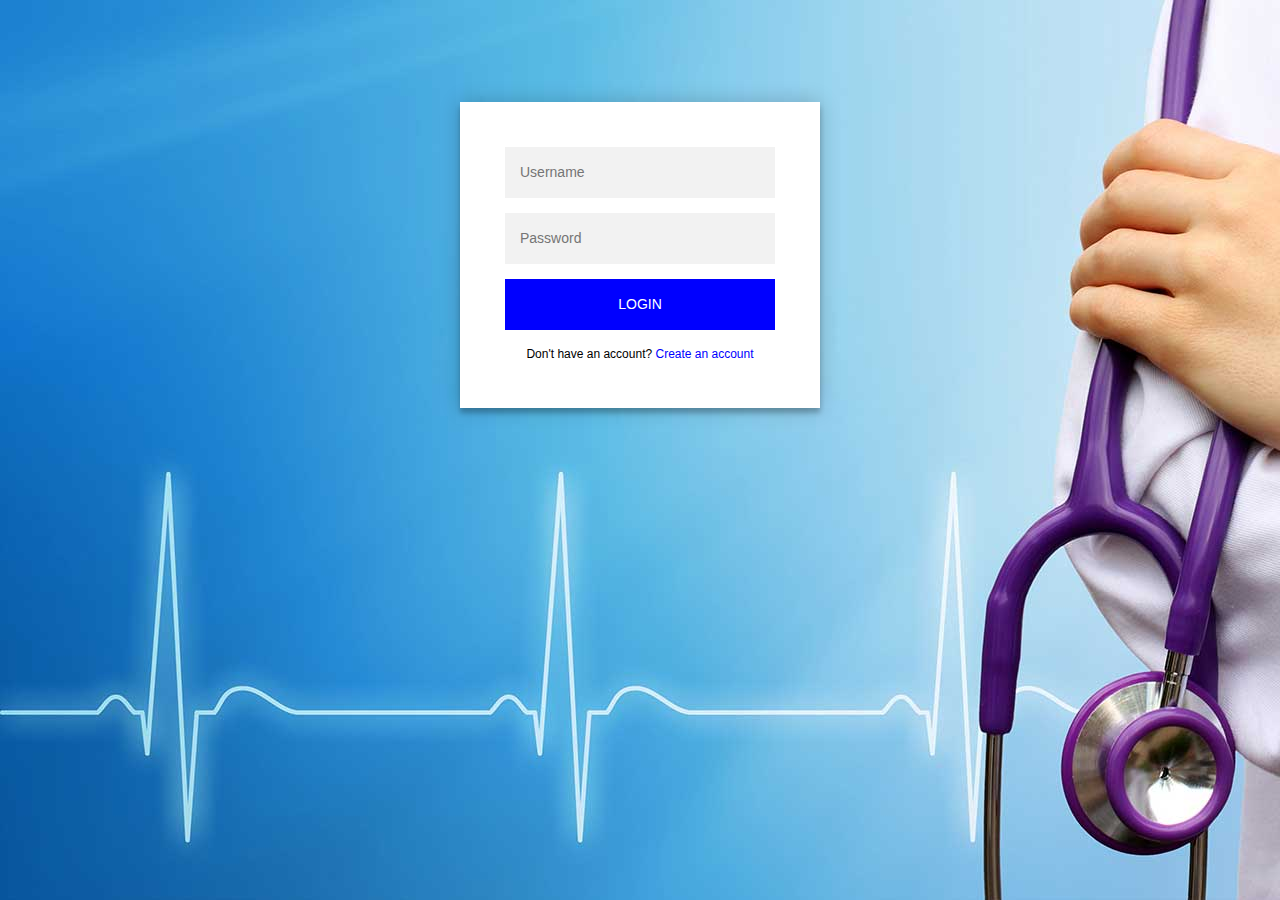
<file: ServisKlinickihCentara/src/main/resources/static/index.html>
<!DOCTYPE html>
<html>
<head>
    <meta charset="UTF-8">
    <title>Login page</title>


    <script type="text/javascript" src="jquery-3.4.1.js"></script>
    <script src="bootstrap.min.js"></script>
    <link rel="stylesheet" href="bootstrap.min.css">

    <script type="text/javascript" src="login.js"></script>



    <style>

.login-page {
  width: 360px;
  padding: 8% 0 0;
  margin: auto;
}
.form {
  position: relative;
  z-index: 1;
  background: #FFFFFF;
  max-width: 360px;
  margin: 0 auto 100px;
  padding: 45px;
  text-align: center;
  box-shadow: 0 0 20px 0 rgba(0, 0, 0, 0.2), 0 5px 5px 0 rgba(0, 0, 0, 0.24);
}
.form input {
  font-family: sans-serif;
  outline: 0;
  background: #f2f2f2;
  width: 100%;
  border: 0;
  margin: 0 0 15px;
  padding: 15px;
  box-sizing: border-box;
  font-size: 14px;
}
.form button {
  font-family: sans-serif;
  text-transform: uppercase;
  outline: 0;
  background: blue;
  width: 100%;
  border: 0;
  padding: 15px;
  color: #FFFFFF;
  font-size: 14px;
  -webkit-transition: all 0.3 ease;
  transition: all 0.3 ease;
  cursor: pointer;
}
.form button:hover,.form button:active,.form button:focus {
  background: #1E90FF;
}
.form .message {
  margin: 15px 0 0;
  color: black;
  font-size: 12px;
}
.form .message a {
  color: blue;
  text-decoration: none;
}

.container {
  position: relative;
  z-index: 1;
  max-width: 300px;
  margin: 0 auto;
}
.container:before, .container:after {
  content: "";
  display: block;
  clear: both;
}
.container .info {
  margin: 50px auto;
  text-align: center;
}
.container .info h1 {
  margin: 0 0 15px;
  padding: 0;
  font-size: 36px;
  font-weight: 300;
  color: #1a1a1a;
}
.container .info span {
  color: #4d4d4d;
  font-size: 12px;
}
.container .info span a {
  color: #000000;
  text-decoration: none;
}
.container .info span .fa {
  color: #EF3B3A;
}
body {
  font-family: sans-serif;
  background-image: url('h.jpg')
}

</style>



</head>


<body >

<div class="login-page">
    <div class="form">
        <form class="login-form">
            <input type="text" id="username" placeholder="Username" />
            <input type="password" id="password" placeholder="Password" />
            <button>Login</button>
            <p class="message">
                Don't have an account? <a href="register.html">Create an account</a>
            </p>
        </form>
    </div>
</div>

</body>
</html>
</file>
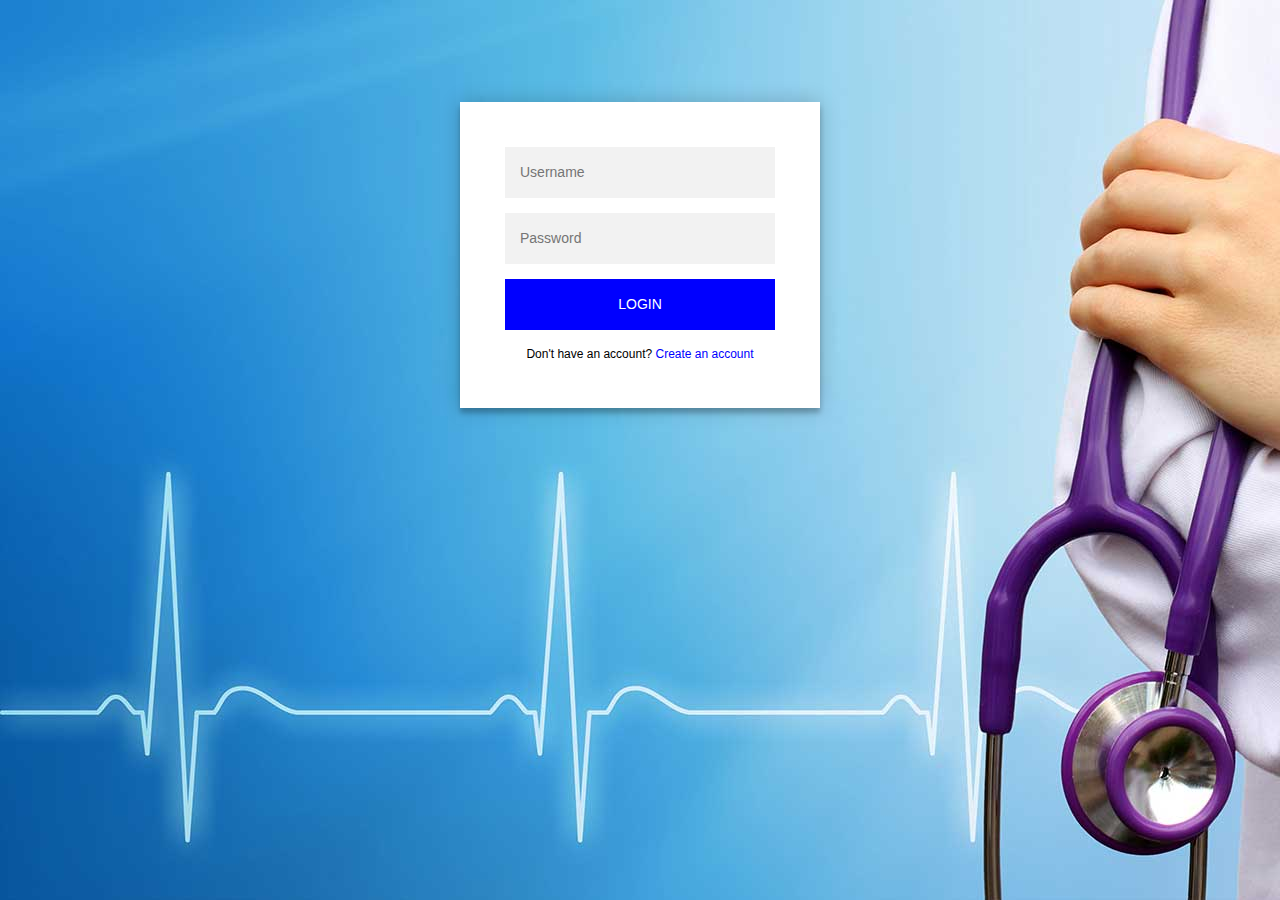
<file: ServisKlinickihCentara/src/main/resources/static/advancedClinicSearch.html>
<!DOCTYPE html>
<html lang="en">
<head>

    <meta charset="UTF-8">
    <title>Advanced clinic search</title>
    <meta name="viewport" content="width=device-width, initial-scale=1">

    <script type="text/javascript" src="jquery.min.js"></script>

    <script type="text/javascript" src="advancedClinicSearch.js"></script>

    <script src="bootstrap.min.js"></script>
    <link rel="stylesheet" href="bootstrap.min.css">

    <style>
body {
    background-image: url('h.jpg');
	font-family: Arial;
	background-color: #0000ff;
}

/* Style the tab */
.tab {
  overflow: hidden;
  border: 1px solid #ccc;
  background-color: #f1f1f1;
}

/* Style the buttons inside the tab */
.tab button {
  background-color: inherit;
  float: left;
  border: none;
  outline: none;
  cursor: pointer;
  padding: 14px 16px;
  transition: 0.3s;
  font-size: 17px;
}

/* Change background color of buttons on hover */
.tab button:hover {
  background-color: #ddd;
}

/* Create an active/current tablink class */
.tab button.active {
  background-color: #ccc;
}

/* Style the tab content */
.tabcontent {
  display: none;
  padding: 6px 12px;
  border: 1px solid #ccc;
  border-top: none;
  background-color: #1ad1ff;
}

label {
	padding: 5px;
}

input[type=checkbox] {
    transform: scale(1.5);
}


.clinicButton {background-color: #f44336;}


</style>



</head>
<body>

<div class="tab">
    <button class="tablinks" id="acsButton" onclick="openCity(event, 'advancedClinicSearch')">Advanced clinic search</button>
</div>


<div id="advancedClinicSearch" class="tabcontent">

    <div class="container">
        <form id="clinicSearchForm">

            <div class="form-group row">
                <label class="control-label col-sm-2" for="dateOfCheckup">Date of checkup:</label>
                <div class="col-sm-5">
                    <input type="date" required class="form-control" id="dateOfCheckup"
                           placeholder="Choose date of checkup">
                </div>
            </div>


            <div class="form-group row">
                <label class="control-label col-sm-2" for="typeOfExam">Type of exam:</label>
                <div class="col-sm-5">
                    <select id="typeOfExam" class="form-control" required>
                        <option value="" selected></option>
                    </select>
                </div>
            </div>

            <div class="form-group row">
                <label class="control-label col-sm-2" for="address">Address of clinic:</label>
                <div class="col-sm-5">
                    <input type="text" class="form-control" id="address"
                           placeholder="Enter address (optional)">
                </div>
            </div>

            <div class="form-group row">
                <label class="control-label col-sm-2" for="rating">(optional) Choose rating of clinic:</label>
                <div class="col-sm-5">
                    <select id="rating" class="form-control">
                        <option value="" selected></option>
                        <option value="1">1</option>
                        <option value="2">2</option>
                        <option value="3">3</option>
                        <option value="4">4</option>
                        <option value="5">5</option>
                    </select>
                </div>
            </div>


            <div class="col-xs-10 col-xs-offset-2">
                <input type="submit" class="btn btn-primary" value="Search clinics" />
            </div>


        </form>
    </div>

    <h3 id="messageClinicsFound" style="display: none">No clinics found!</h3>
    <p></p>

    <table id="clinics" class="table table-bordered table-hover" style="display: none" bgcolor="#d9d9d9">
        <thead>
        <th>id</th>
        <th>name</th>
        <th>address</th>
        <th>rating<select id="clinicRating" class="form-control">
            <option value="" selected></option>
            <option value="1">1</option>
            <option value="2">2</option>
            <option value="3">3</option>
            <option value="4">4</option>
            <option value="5">5</option>
        </select></th>
        <th>price</th>
        <th><p>sort by:</p><select id="sortBy">
            <option value="" selected></option>
            <option value="rating">rating</option>
        </select>
        </th>
        </thead>
        <tbody>

    </table>


</div>





<script>
function openCity(evt, cityName) {
  var i, tabcontent, tablinks;
  tabcontent = document.getElementsByClassName("tabcontent");
  for (i = 0; i < tabcontent.length; i++) {
    tabcontent[i].style.display = "none";
  }
  tablinks = document.getElementsByClassName("tablinks");
  for (i = 0; i < tablinks.length; i++) {
    tablinks[i].className = tablinks[i].className.replace(" active", "");
  }
  document.getElementById(cityName).style.display = "block";
  evt.currentTarget.className += " active";
}
</script>

</body>
</html>
</file>
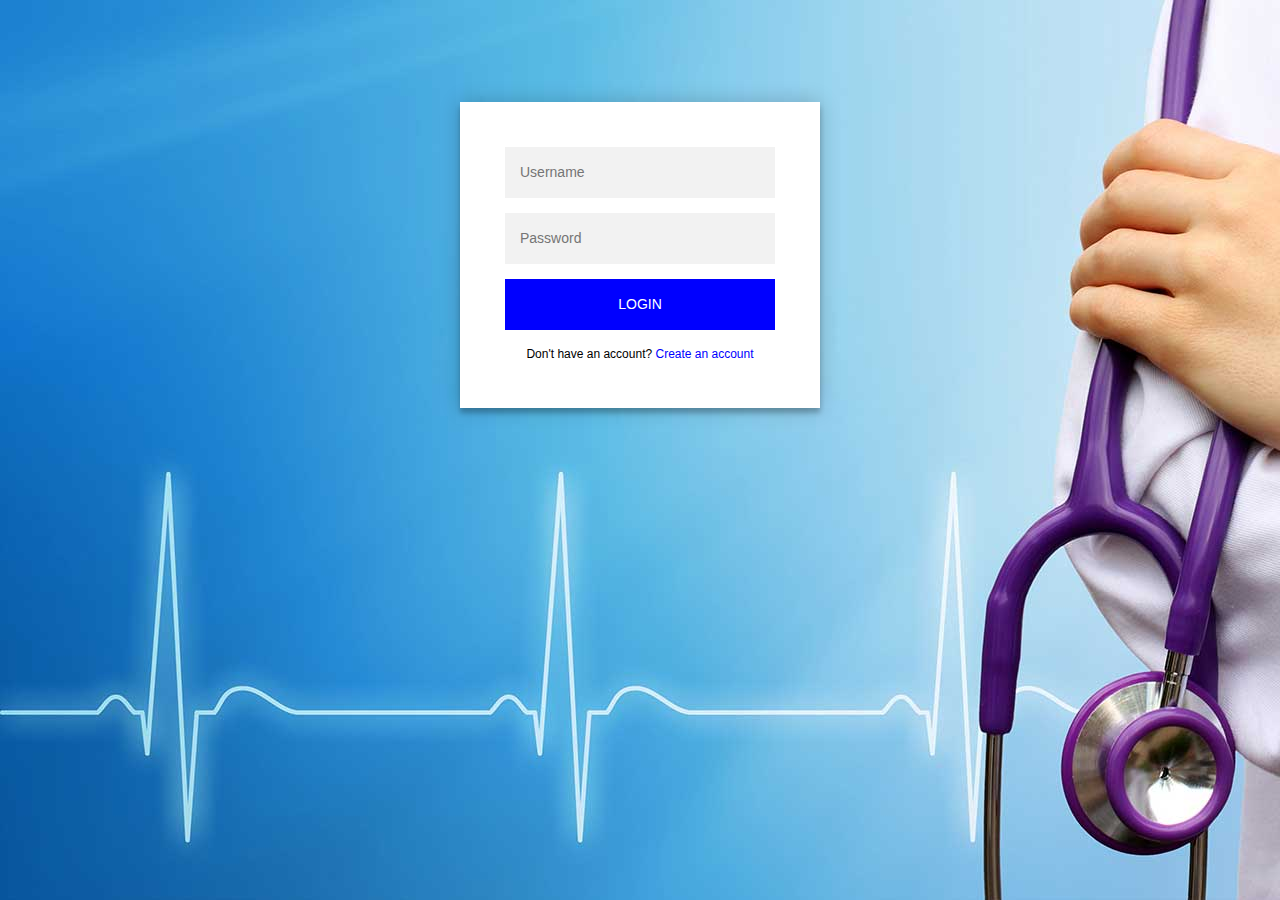
<file: ServisKlinickihCentara/src/main/resources/static/checkUpReserve.html>
<!DOCTYPE html>
<html lang="en">
<head>

    <meta charset="UTF-8">
    <title>Check up reservation</title>
    <meta name="viewport" content="width=device-width, initial-scale=1">

    <script type="text/javascript" src="jquery.min.js"></script>

    <script type="text/javascript" src="checkUpReserve.js"></script>

    <script src="bootstrap.min.js"></script>
    <link rel="stylesheet" href="bootstrap.min.css">

    <style>
body {
    background-image: url('h.jpg');
	font-family: Arial;
	background-color: #0000ff;
}

/* Style the tab */
.tab {
  overflow: hidden;
  border: 1px solid #ccc;
  background-color: #f1f1f1;
}

/* Style the buttons inside the tab */
.tab button {
  background-color: inherit;
  float: left;
  border: none;
  outline: none;
  cursor: pointer;
  padding: 14px 16px;
  transition: 0.3s;
  font-size: 17px;
}

/* Change background color of buttons on hover */
.tab button:hover {
  background-color: #ddd;
}

/* Create an active/current tablink class */
.tab button.active {
  background-color: #ccc;
}

/* Style the tab content */
.tabcontent {
  display: none;
  padding: 6px 12px;
  border: 1px solid #ccc;
  border-top: none;
  background-color: #1ad1ff;
}

label {
	padding: 5px;
}

input[type=checkbox] {
    transform: scale(1.5);
}

.choosenCheckupFont {
  font-size: 115%;
}


</style>



</head>
<body>

<div class="tab">
    <button class="tablinks" id="checkUp" onclick="openCity(event, 'choosenCheckup')">Choosen checkup</button>
</div>


<div id="choosenCheckup" class="tabcontent">
    <table id="checkUpData">
        <tr><td><b><p class="choosenCheckupFont">clinic:&nbsp</p></b></td><td><b><p id="clinic" class="choosenCheckupFont"></p></b></td></tr>
        <tr><td><b><p class="choosenCheckupFont">doctor:&nbsp</p></b></td><td><b><p id="doctor" class="choosenCheckupFont"></p></b></td></tr>
        <tr><td><b><p class="choosenCheckupFont">date:&nbsp</p></b></td><td><b><p id="date" class="choosenCheckupFont"></p></b></td></tr>

        <tr><td><b><p class="choosenCheckupFont">time slot of potential term:&nbsp</p></b></td><td><b><p id="startTime" class="choosenCheckupFont"></p></b></td><td><b><p id="endTime" class="choosenCheckupFont"></p></b></td></tr>

        <tr><td><b><p class="choosenCheckupFont">type of exam:&nbsp</p></b></td><td><b><p id="typeOfExam" class="choosenCheckupFont"></p></b></td></tr>
        <tr><td><button id="reserveButton">Confirm reservation</button></td></tr>
    </table>
</div>


<script>
function openCity(evt, cityName) {
  var i, tabcontent, tablinks;
  tabcontent = document.getElementsByClassName("tabcontent");
  for (i = 0; i < tabcontent.length; i++) {
    tabcontent[i].style.display = "none";
  }
  tablinks = document.getElementsByClassName("tablinks");
  for (i = 0; i < tablinks.length; i++) {
    tablinks[i].className = tablinks[i].className.replace(" active", "");
  }
  document.getElementById(cityName).style.display = "block";
  evt.currentTarget.className += " active";
}
</script>

</body>
</html>
</file>
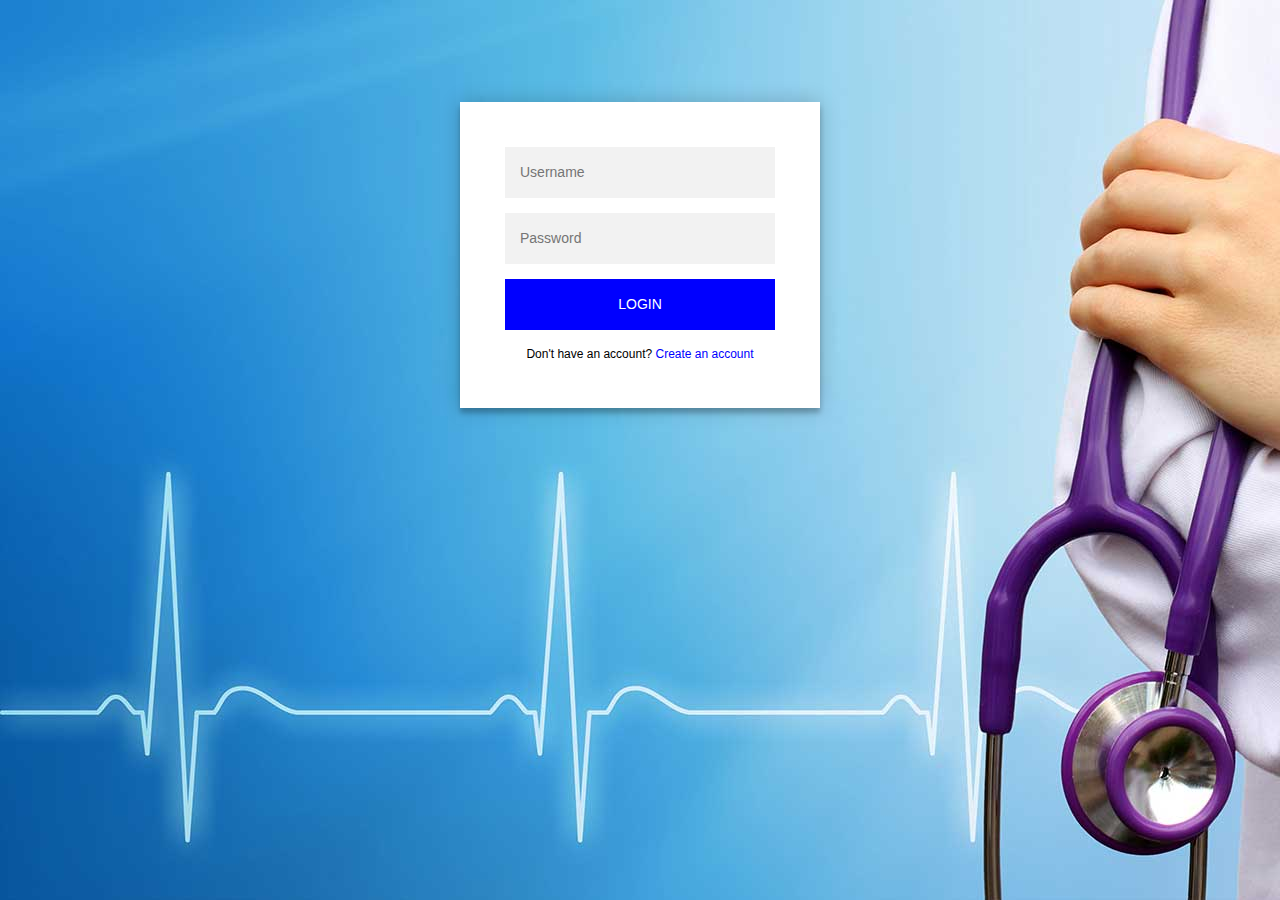
<file: ServisKlinickihCentara/src/main/resources/static/clinicForPatient.html>
<!DOCTYPE html>
<html lang="en">
<head>
    <meta charset="UTF-8">
    <meta name="viewport" content="width=device-width, initial-scale=1">
    <title>Clinic</title>

    <script type="text/javascript" src="jquery.min.js"></script>

    <script type="text/javascript" src="clinicForPatient.js"></script>

    <script src="bootstrap.min.js"></script>
    <link rel="stylesheet" href="bootstrap.min.css">



    <style>
body {
    background-image: url('h.jpg');
	font-family: Arial;
	background-color: #0000ff;
}

/* Style the tab */
.tab {
  overflow: hidden;
  border: 1px solid #ccc;
  background-color: #f1f1f1;
}

/* Style the buttons inside the tab */
.tab button {
  background-color: inherit;
  float: left;
  border: none;
  outline: none;
  cursor: pointer;
  padding: 14px 16px;
  transition: 0.3s;
  font-size: 17px;
}

/* Change background color of buttons on hover */
.tab button:hover {
  background-color: #ddd;
}

/* Create an active/current tablink class */
.tab button.active {
  background-color: #ccc;
}

/* Style the tab content */
.tabcontent {
  display: none;
  padding: 6px 12px;
  border: 1px solid #ccc;
  border-top: none;
  background-color: #1ad1ff;
}

label {
	padding: 5px;
}

input[type=checkbox] {
    transform: scale(1.5);
}


.clinicFont {
  font-size: 150%;
}

</style>




</head>
<body>

<div class="tab">
    <button class="tablinks" id="clinicButton" onclick="openCity(event, 'clinic')">Clinic</button>
    <button class="tablinks" id="predefinedAppointmentsButton" onclick="openCity(event, 'predefinedAppointments')">Predefined appointments</button>
</div>


<div id="clinic" class="tabcontent">

    <table>
        <tr>
            <td><b><p class="clinicFont">Clinic:&nbsp;</p></b></td>
            <td><b><p id="clinicName" class="clinicFont"></p></b></td>
        </tr>

        <tr>
            <td><b><p class="clinicFont">Address:&nbsp;</p></b></td>
            <td><b><p id="clinicAddress" class="clinicFont"></p></b></td>
        </tr>

        <tr>
            <td><b><p class="clinicFont">Rating:&nbsp;</p></b></td>
            <td><b><p id="clinicRating" class="clinicFont"></p></b></td>
        </tr>
    </table>


    <h3>Search doctors for exam</h3>

    <div class="container">
        <form id="doctorsSearchForm">

            <div class="form-group row">
                <label class="control-label col-sm-2" for="dateOfCheckup">Date of checkup:</label>
                <div class="col-sm-5">
                    <input type="date" required class="form-control" id="dateOfCheckup"
                           placeholder="Choose date of checkup" required>
                </div>
            </div>


            <div class="form-group row">
                <label class="control-label col-sm-2" for="typeOfExam">Type of exam:</label>
                <div class="col-sm-5">
                    <select id="typeOfExam" class="form-control" required>
                        <option value="" selected></option>
                    </select>
                </div>
            </div>

            <div class="col-xs-10 col-xs-offset-2">
                <input type="submit" class="btn btn-primary" value="Search doctors" />
            </div>


        </form>
    </div>




</div>

<div id="predefinedAppointments" class="tabcontent">
    <form id="predefinedAppointmentsForm">

        <table id="predefinedAppointmentsTable" class="table table-bordered table-hover" bgcolor="#d9d9d9">
            <thead>
            <th>id</th>
            <th>date and time</th>
            <th>room</th>
            <th>doctor</th>
            <th>type</th>
            <th>price</th>
            <th>discount</th>
            <th></th>
            <th></th>
            </thead>
            <tbody>
            </tbody>

        </table>

    </form>

    <h3 id="messagePredefineAppointementsFound" style="display: none">No appointments found!</h3>

</div>



<script>
function openCity(evt, cityName) {
  var i, tabcontent, tablinks;
  tabcontent = document.getElementsByClassName("tabcontent");
  for (i = 0; i < tabcontent.length; i++) {
    tabcontent[i].style.display = "none";
  }
  tablinks = document.getElementsByClassName("tablinks");
  for (i = 0; i < tablinks.length; i++) {
    tablinks[i].className = tablinks[i].className.replace(" active", "");
  }
  document.getElementById(cityName).style.display = "block";
  evt.currentTarget.className += " active";
}
</script>


</body>
</html>
</file>
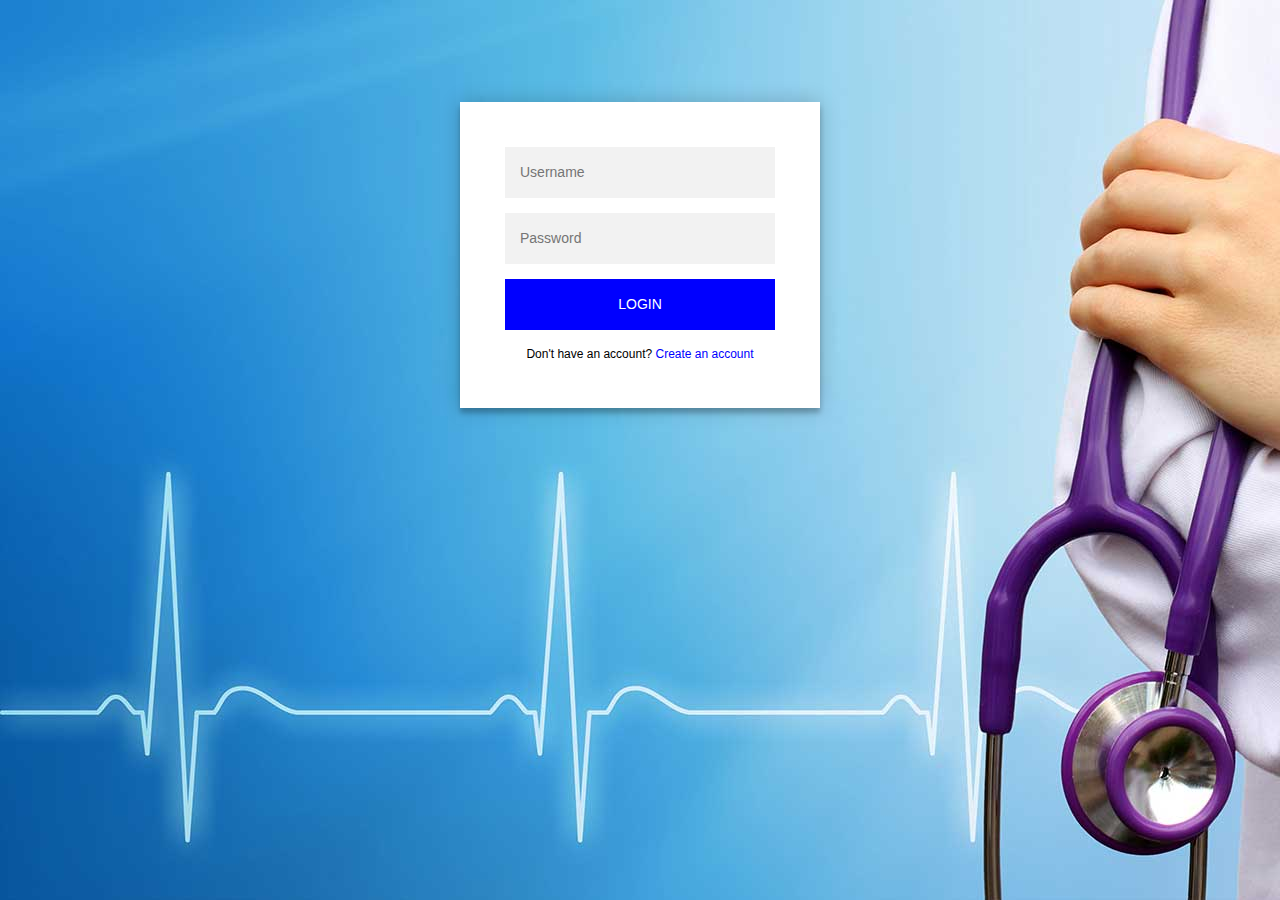
<file: ServisKlinickihCentara/src/main/resources/static/doctorsFreeSlots.html>
<!DOCTYPE html>
<html lang="en">
<head>
    <meta charset="UTF-8">
    <meta name="viewport" content="width=device-width, initial-scale=1">
    <title>Free doctors terms</title>

    <script type="text/javascript" src="jquery.min.js"></script>
    <script src="bootstrap.min.js"></script>
    <link rel="stylesheet" href="bootstrap.min.css">

    <script type="text/javascript" src="doctorsFreeSlots.js"></script>

    <style>
        body {
            background-image: url('h.jpg');
            font-family: Arial;
        }

        .tab {
  overflow: hidden;
  border: 1px solid #ccc;
  background-color: #f1f1f1;
}

/* Style the buttons inside the tab */
.tab button {
  background-color: inherit;
  float: left;
  border: none;
  outline: none;
  cursor: pointer;
  padding: 14px 16px;
  transition: 0.3s;
  font-size: 17px;
}

/* Change background color of buttons on hover */
.tab button:hover {
  background-color: #ddd;
}

/* Create an active/current tablink class */
.tab button.active {
  background-color: #ccc;
}

/* Style the tab content */
.tabcontent {
  display: none;
  padding: 6px 12px;
  border: 1px solid #ccc;
  border-top: none;
  background-color: #1ad1ff;
}

label {
	padding: 5px;
}



     </style>


</head>
<body>

<div class="tab">
    <button class="tablinks" id="doctorTermsButton" onclick="openCity(event, 'slots')">Free doctor's term slots</button>
</div>


<table id="searchParametersTable">
    <tr>
        <td>Name of doctor:<input type="text" id="nameDoctorDTO"/></td>
        <td>Surname of doctor:<input type="text" id="surnameDoctorDTO"/></td>
        <td>Rating:<input type="number" id="ratingDoctorDTO" min="1" max="5"/></td>
        <!--<td>Date of exam:<input type="date" id="dateOfExamDTO"/></td>
        <td>Type of exam:<select name="optionsExam" id="typeOfExam"><option value="" selected></option></select></td>
        -->
    </tr>
</table>


<div id="slots" class="tabcontent">

    <div id="doctorsTerms">

    </div>

</div>


<script>
    function openCity(evt, cityName) {
      var i, tabcontent, tablinks;
      tabcontent = document.getElementsByClassName("tabcontent");
      for (i = 0; i < tabcontent.length; i++) {
        tabcontent[i].style.display = "none";
      }
      tablinks = document.getElementsByClassName("tablinks");
      for (i = 0; i < tablinks.length; i++) {
        tablinks[i].className = tablinks[i].className.replace(" active", "");
      }
      document.getElementById(cityName).style.display = "block";
      evt.currentTarget.className += " active";
    }
</script>

</body>
</html>
</file>
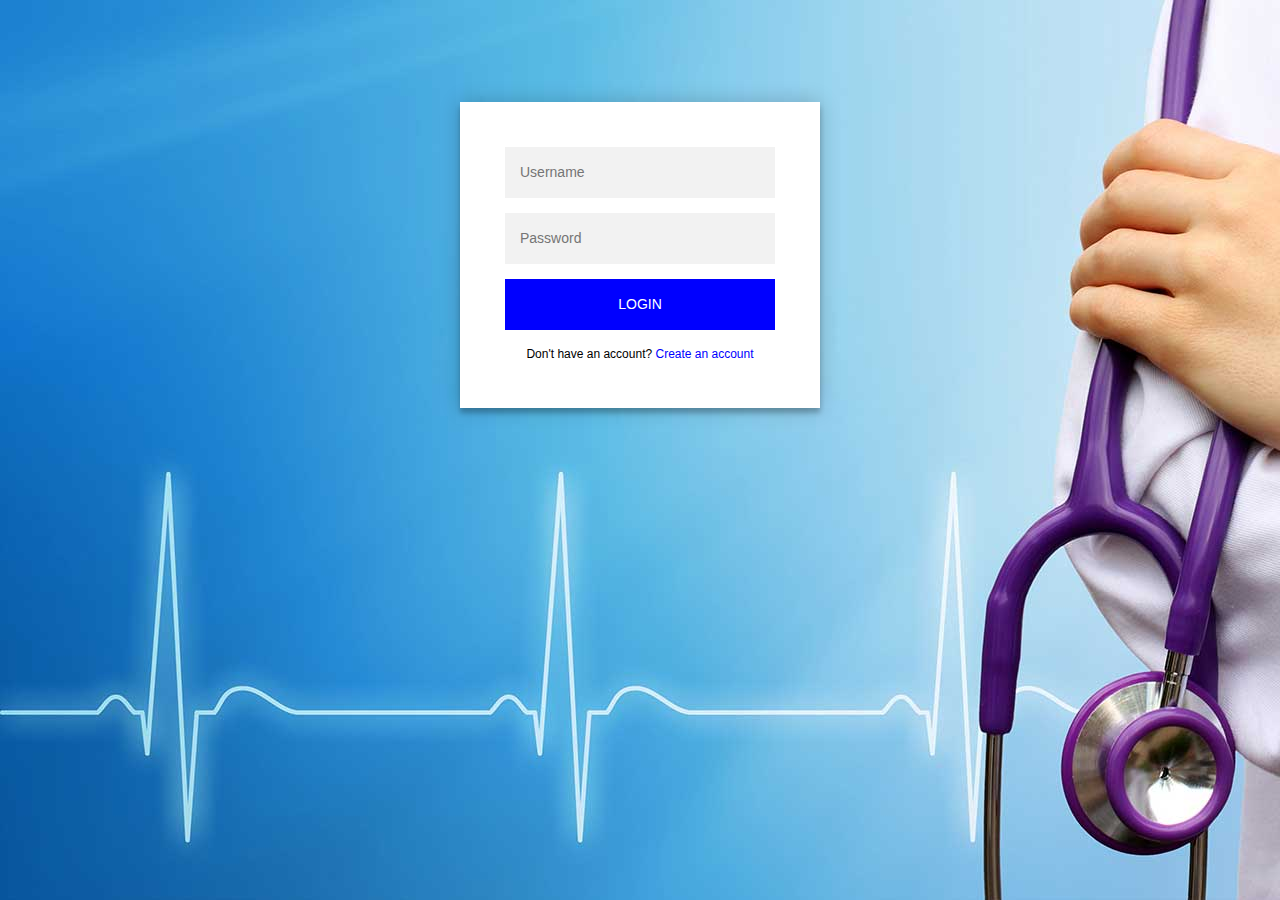
<file: ServisKlinickihCentara/src/main/resources/static/patient.html>
<!DOCTYPE html>
<html>
<head>
    <meta charset="UTF-8">
    <meta name="viewport" content="width=device-width, initial-scale=1">
    <title>Patient page</title>

    <script type="text/javascript" src="jquery.min.js"></script>

    <script type="text/javascript" src="patient.js"></script>

    <script src="bootstrap.min.js"></script>
    <link rel="stylesheet" href="bootstrap.min.css">

    <style>
body {
    background-image: url('h.jpg');
	font-family: Arial;
	background-color: #0000ff;
}

/* Style the tab */
.tab {
  overflow: hidden;
  border: 1px solid #ccc;
  background-color: #f1f1f1;
}

/* Style the buttons inside the tab */
.tab button {
  background-color: inherit;
  float: left;
  border: none;
  outline: none;
  cursor: pointer;
  padding: 14px 16px;
  transition: 0.3s;
  font-size: 17px;
}

/* Change background color of buttons on hover */
.tab button:hover {
  background-color: #ddd;
}

/* Create an active/current tablink class */
.tab button.active {
  background-color: #ccc;
}

/* Style the tab content */
.tabcontent {
  display: none;
  padding: 6px 12px;
  border: 1px solid #ccc;
  border-top: none;
  background-color: #1ad1ff;
}

label {
	padding: 5px;
}

input[type=checkbox] {
    transform: scale(1.5);
}

.sansserif {
  font-family: Arial, Helvetica, sans-serif;
}



.two { width: 10em; max-width: 50%; }
.two p { display: inline-block; max-width: 10%; }
.two p:nth-child(1) { float:left; }
.two p:nth-child(2) { float:right; }



</style>

</head>



<body>

<div class="tab">
    <button class="tablinks" onclick="openCity(event, 'clinics')">Clinics</button>
    <button class="tablinks" onclick="openCity(event, 'history')">History of visits</button>
    <button class="tablinks" id="reservedAppointmentsButton" onclick="openCity(event, 'reservedAppointments')">Reserved appointments</button>
    <button class="tablinks" onclick="openCity(event, 'medicalRecord')">Medical record</button>
    <button class="tablinks" onclick="openCity(event, 'profile')">Profile</button>
    <button class="tablinks" onclick="openCity(event, 'logout')" id="logout">Log out</button>
</div>

<div id="clinics" class="tabcontent">

    <form id="clinicsBasicFilter">

        <table id="clinicsForBasicViewFilter" class="table table-bordered table-hover" bgcolor="#d9d9d9">
            <thead>
            <th>id</th>
            <th>name</th>
            <th>address</th>
            <th>rating</th>
            <th><label>Sort by:</label><select id="clinicsSortingType" class="form-control">
                <option value="" selected></option>
                <option value="name">name</option>
                <option value="address">address</option>
                <option value="rating">rating</option>
                </select></th>
            <th></th>
            <th></th>
            </thead>
            <tbody>
            </tbody>

        </table>

    </form>

    <h3 id="messageClinicsForFilterFound" style="display: none">No clinics found!</h3>


    <button type="submit" id="advancedClinicsSearch">Advanced clinic search</button>

</div>

<div id="history" class="tabcontent">

    <form id="historyAppointmentsForm">

        <table id="historyAppointmentsView" class="table table-bordered table-hover" bgcolor="#d9d9d9">
            <thead>
            <th>date</th>
            <th>clinic</th>
            <th>doctor</th>
            <th>visit type<select id="visitType" class="form-control">
                <option value="" selected></option>
                <option value="CHECKUP">CHECKUP</option>
                <option value="OPERATION">OPERATION</option>
            </select></th>
            <th>type of exam<select id="typeOfExams" class="form-control">
                <option value="" selected></option>
            </select></th>
            <th>price</th>
            <th>clinic grade</th>
            <th>doctor grade</th>
            <th><label>Sort by:</label><select id="historySortingType" class="form-control">
                <option value="" selected></option>
                <option value="date">date</option>
                <option value="typeOfExam">type of exam</option>
                <option value="price">price</option>
            </select></th>
            <th></th>
            </thead>
            <tbody>
            </tbody>

        </table>

    </form>

    <h3 id="messageHistoryAppointmentsFound" style="display: none">No appointments in past!</h3>


</div>

<div id="reservedAppointments" class="tabcontent">

    <form id="reservedAppointmentsForm">

        <table id="reservedAppointmentsTable" class="table table-bordered table-hover" bgcolor="#d9d9d9">
            <thead>
            <th>id</th>
            <th>date and time</th>
            <th>room</th>
            <th>doctor</th>
            <th>type of checkup</th>
            <th>price</th>
            <th>status</th>
            <th></th>
            <th></th>
            </thead>
            <tbody>
            </tbody>

        </table>

    </form>

    <h3 id="messageReservedAppointmentsFound" style="display: none">No appointments!</h3>


</div>

<div id="medicalRecord" class="tabcontent">


    <h3 id="noMedicalRecordMessage">No medical record!</h3>

    <div id="medicalRecordData" style="display: none">

        <table>
            <tr>
                <td><p class="sanserif">age:&nbsp;</p></td>
                <td><p class="sanserif" id="age"></p></td>
            </tr>
            <tr>
                <td><p class="sanserif">height:</p></td>
                <td><p class="sanserif" id="height">&nbsp;</p></td>
            </tr>
            <tr>
                <td><p class="sanserif">weight:</p></td>
                <td><p class="sanserif" id="weight">&nbsp;</p></td>
            </tr>
            <tr>
                <td><p class="sanserif">diopter:</p></td>
                <td><p class="sanserif" id="diopter">&nbsp;</p></td>
            </tr>
            <tr>
                <td><p class="sanserif">blood type:</p></td>
                <td><p class="sanserif" id="bloodType">&nbsp;</p></td>
            </tr>
            <tr>
                <td><p class="sanserif">rh factor:</p></td>
                <td><p class="sanserif" id="rhFactor">&nbsp;</p></td>
            </tr>
            <tr>
                <td><p class="sanserif">alergies:</p></td>
                <td><textarea id="alergies"></textarea></td>
            </tr>
        </table>

        <h5 id="diseaseHistoryFound">Disease history:</h5>
        <ul id="diseases"></ul>

    </div>

</div>


<div id="profile" class="tabcontent">

    <div class="container">
        <!-- Horizonatal Form -->
        <h2>Profile</h2>  <h4>email</h4>
        <form id="updatePatient">

            <div class="form-group row">
                <label class="control-label col-sm-2" for="name">Name</label>
                <div class="col-sm-5">
                    <input type="text" required class="form-control" id="name"
                           placeholder="Enter name">
                </div>
            </div>


            <div class="form-group row">
                <label class="control-label col-sm-2" for="surname">Surname</label>
                <div class="col-sm-5">
                    <input type="text" required class="form-control" id="surname"
                           placeholder="Enter surname">
                </div>
            </div>

            <div class="form-group row">
                <label class="control-label col-sm-2" for="address">Address</label>
                <div class="col-sm-5">
                    <input type="text" required class="form-control" id="address"
                           placeholder="Enter address">
                </div>
            </div>

            <div class="form-group row">
                <label class="control-label col-sm-2" for="city">City</label>
                <div class="col-sm-5">
                    <input type="text" required class="form-control" id="city"
                           placeholder="Enter city">
                </div>
            </div>

            <div class="form-group row">
                <label class="control-label col-sm-2" for="country">Country</label>
                <div class="col-sm-5">
                    <input type="text" required class="form-control" id="country"
                           placeholder="Enter country">
                </div>
            </div>


            <div class="form-group row">
                <label class="control-label col-sm-2" for="phone">Phone</label>
                <div class="col-sm-5">
                    <input type="text" required class="form-control" id="phone"
                           placeholder="Enter phone">
                </div>
            </div>


            <div class="col-xs-10 col-xs-offset-2">
                <input type="submit" class="btn btn-primary" value="Save changes" />
            </div>


        </form>

        <form id="changePassword">
            <div class="form-group row">
                <label><input type="checkbox" id="passwordCheckbox">  Click here if you want to change password</label>
            </div>


            <div class="form-group row" id="oldPasswordId" style="display:none">
                <label class="control-label col-sm-2" for="oldPassword">Enter old password</label>
                <div class="col-sm-5">
                    <input type="password" class="form-control" id="oldPassword"
                           placeholder="Enter old password">
                </div>
            </div>

            <div class="form-group row"  id="newPasswordId" style="display:none">
                <label class="control-label col-sm-2" for="newPassword">Enter new password</label>
                <div class="col-sm-5">
                    <input type="password" class="form-control" id="newPassword"
                           placeholder="Enter new password">
                </div>
            </div>


            <div class="col-xs-10 col-xs-offset-2" id="changeButton" style="display:none">
                <input type="submit" class="btn btn-primary" value="Change password" />
            </div>

        </form>

    </div>


</div>



<script>
function openCity(evt, cityName) {
  var i, tabcontent, tablinks;
  tabcontent = document.getElementsByClassName("tabcontent");
  for (i = 0; i < tabcontent.length; i++) {
    tabcontent[i].style.display = "none";
  }
  tablinks = document.getElementsByClassName("tablinks");
  for (i = 0; i < tablinks.length; i++) {
    tablinks[i].className = tablinks[i].className.replace(" active", "");
  }
  document.getElementById(cityName).style.display = "block";
  evt.currentTarget.className += " active";
}
</script>


</body>
</html>
</file>
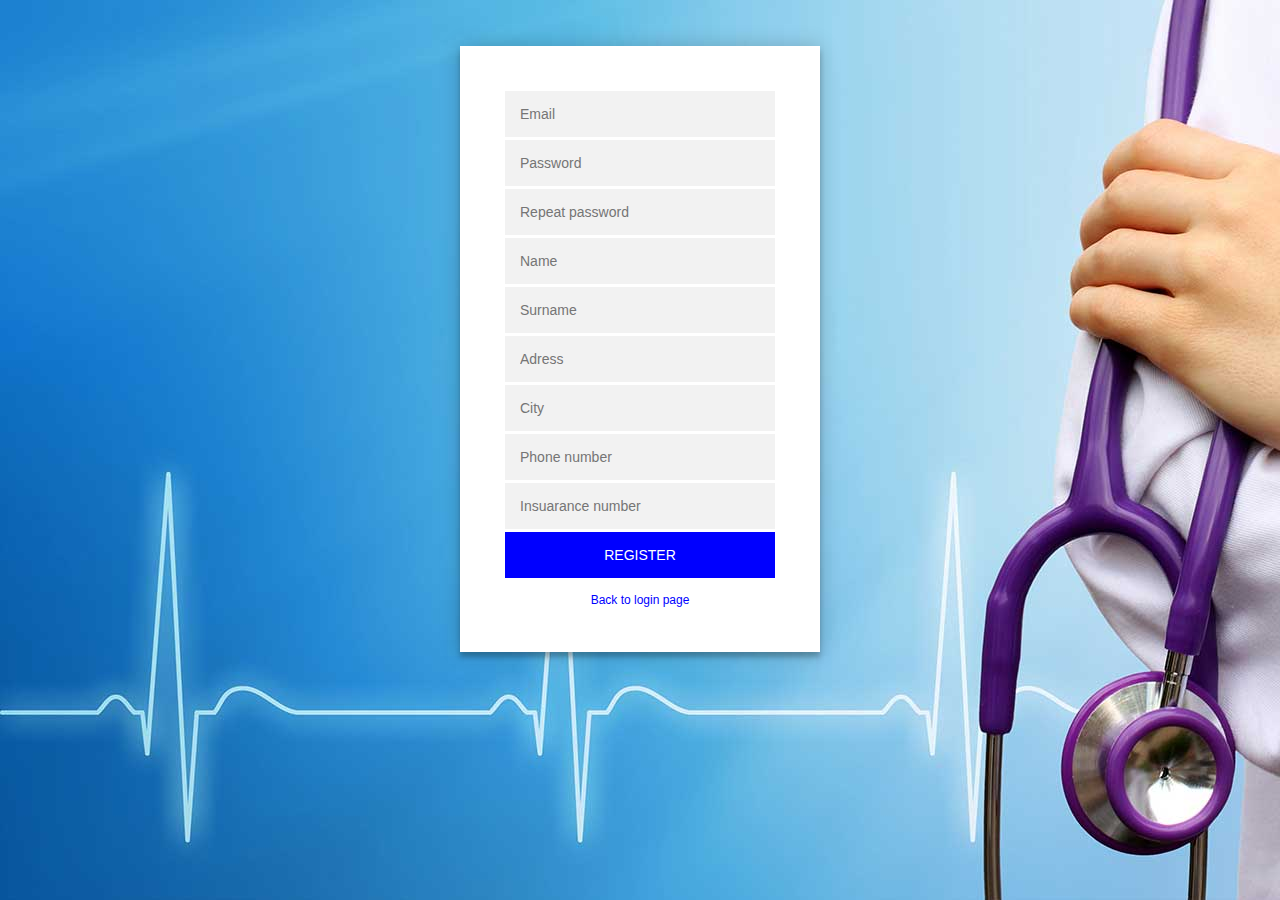
<file: ServisKlinickihCentara/src/main/resources/static/register.html>
<!DOCTYPE html>
<html>
<head>
    <meta charset="UTF-8">
    <title>Register</title>

    <script type="text/javascript" src="jquery.min.js"></script>

    <style>

.register-page {
  width: 360px;
  padding: 3% 0 0;
  margin: auto;
}
.form {
  position: relative;
  z-index: 1;
  background: #FFFFFF;
  max-width: 360px;
  margin: 0 auto 100px;
  padding: 45px;
  text-align: center;
  box-shadow: 0 0 20px 0 rgba(0, 0, 0, 0.2), 0 5px 5px 0 rgba(0, 0, 0, 0.24);
}
.form input {
  font-family: sans-serif;
  outline: 0;
  background: #f2f2f2;
  width: 100%;
  border: 0;
  margin: 0 0 3px;
  padding: 15px;
  box-sizing: border-box;
  font-size: 14px;
}
.form button {
  font-family: sans-serif;
  text-transform: uppercase;
  outline: 0;
  background: blue;
  width: 100%;
  border: 0;
  padding: 15px;
  color: #FFFFFF;
  font-size: 14px;
  -webkit-transition: all 0.3 ease;
  transition: all 0.3 ease;
  cursor: pointer;
}
.form button:hover,.form button:active,.form button:focus {
  background: #1E90FF;
}
.form .message {
  margin: 15px 0 0;
  color: black;
  font-size: 12px;
}
.form .message a {
  color: blue;
  text-decoration: none;
}

.container {
  position: relative;
  z-index: 1;
  max-width: 300px;
  margin: 0 auto;
}
.container:before, .container:after {
  content: "";
  display: block;
  clear: both;
}
.container .info {
  margin: 50px auto;
  text-align: center;
}
.container .info h1 {
  margin: 0 0 15px;
  padding: 0;
  font-size: 36px;
  font-weight: 300;
  color: #1a1a1a;
}
.container .info span {
  color: #4d4d4d;
  font-size: 12px;
}
.container .info span a {
  color: #000000;
  text-decoration: none;
}
.container .info span .fa {
  color: #EF3B3A;
}
body {
  font-family: sans-serif;
  background-image: url('h.jpg')
}

</style>


    <script type="text/javascript" src="register.js"></script>

</head>
<body>

<div class="register-page">
    <div class="form">
        <form class="register-form">
            <input type="text" id="email" placeholder="Email" required/>
            <input type="password" id="password1" placeholder="Password" required/>
            <input type="password" id="password2" placeholder="Repeat password" required/>
            <input type="text" id="name" placeholder="Name" required/>
            <input type="text" id="surname" placeholder="Surname" required/>
            <input type="text" id="adress" placeholder="Adress" required/>
            <input type="text" id="city" placeholder="City" required/>
            <input type="text" id="phone" placeholder="Phone number" required/>
            <input type="text" id="insunu" placeholder="Insuarance number" required/>
            <button>Register</button>
            <p class="message">
                <a href="index.html">Back to login page </a>
            </p>
        </form>
    </div>
</div>

</body>
</html>
</file>
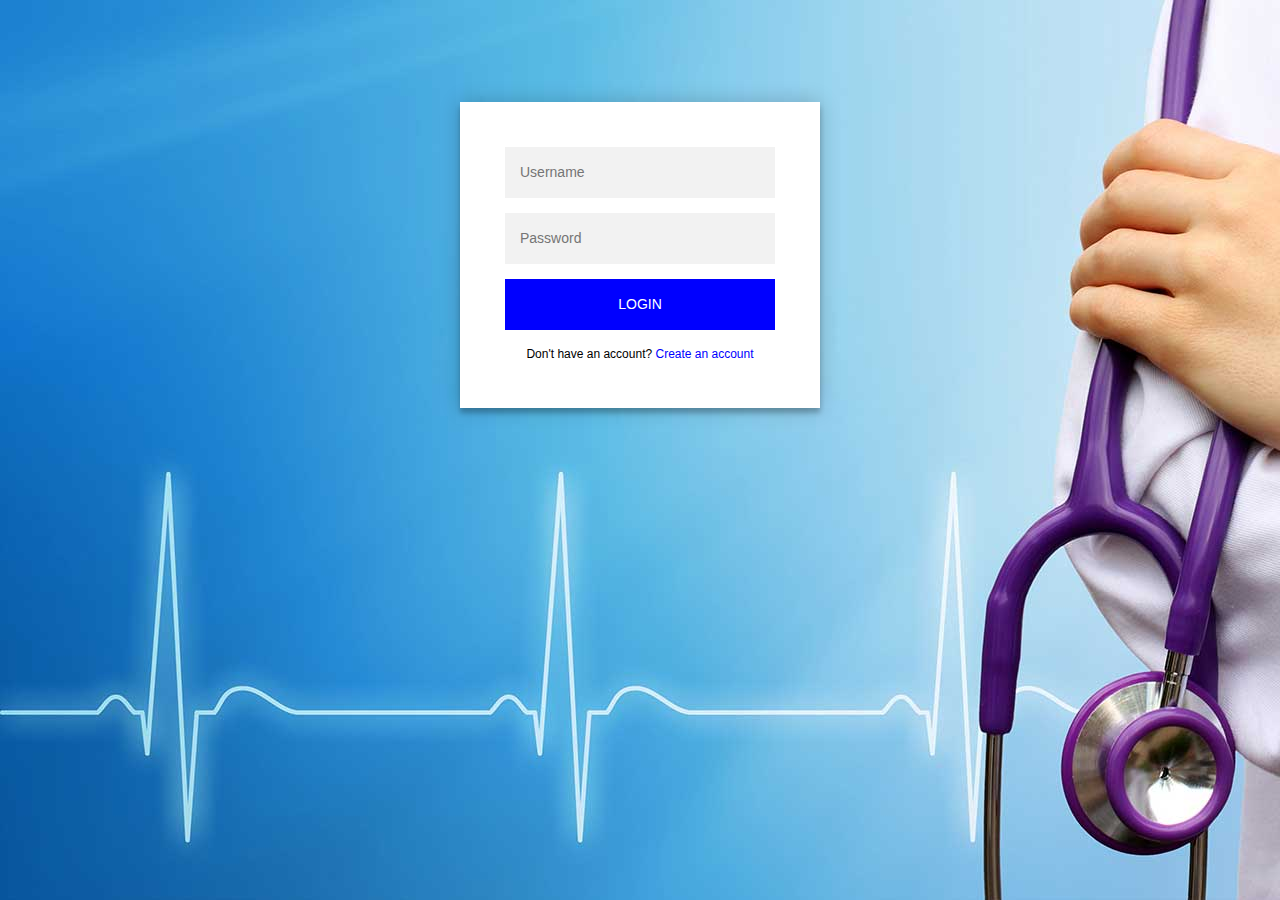
<file: ServisKlinickihCentara/src/main/resources/static/systemAdmin.html>
<!DOCTYPE html>
<html>
<head>

    <meta charset="UTF-8">
    <meta name="viewport" content="width=device-width, initial-scale=1">
    <title>System admin page</title>

    <script type="text/javascript" src="jquery.min.js"></script>
    <script src="bootstrap.min.js"></script>
    <link rel="stylesheet" href="bootstrap.min.css">

    <script type="text/javascript" src="systemAdmin.js"></script>


    <style>
        body {
            background-image: url('h.jpg');
            font-family: Arial;
        }

        .tab {
  overflow: hidden;
  border: 1px solid #ccc;
  background-color: #f1f1f1;
}

/* Style the buttons inside the tab */
.tab button {
  background-color: inherit;
  float: left;
  border: none;
  outline: none;
  cursor: pointer;
  padding: 14px 16px;
  transition: 0.3s;
  font-size: 17px;
}

/* Change background color of buttons on hover */
.tab button:hover {
  background-color: #ddd;
}

/* Create an active/current tablink class */
.tab button.active {
  background-color: #ccc;
}

/* Style the tab content */
.tabcontent {
  display: none;
  padding: 6px 12px;
  border: 1px solid #ccc;
  border-top: none;
  background-color: #1ad1ff;
}

label {
	padding: 5px;
}



     </style>

</head>



<body>

    <div class="tab">
        <button class="tablinks" id="requestsButton" onclick="openCity(event, 'requests')">Requests for registration</button>
        <button class="tablinks" onclick="openCity(event, 'logout')" id="logout">Log out</button>
    </div>



    <div id="requests" class="tabcontent">

        <h2>Requests for registration patients</h2>

        <h3 id="messageRequestsExists" style="display: none">No requests found!</h3>

        <table id="registrations" class="table table-bordered table-hover" bgcolor="#d9d9d9">
            <thead>
            <th>email</th>
            <th>name</th>
            <th>surname</th>
            <th>address</th>
            <th>city</th>
            <th>country</th>
            <th>phone</th>
            <th>insurance number</th>
            <th></th>
            <th><p>reason for rejecting:</p><textarea id="reason"></textarea></th>
            </thead>
            <tbody>
            </tbody>
        </table>

    </div>





    <script>
function openCity(evt, cityName) {
  var i, tabcontent, tablinks;
  tabcontent = document.getElementsByClassName("tabcontent");
  for (i = 0; i < tabcontent.length; i++) {
    tabcontent[i].style.display = "none";
  }
  tablinks = document.getElementsByClassName("tablinks");
  for (i = 0; i < tablinks.length; i++) {
    tablinks[i].className = tablinks[i].className.replace(" active", "");
  }
  document.getElementById(cityName).style.display = "block";
  evt.currentTarget.className += " active";
}
</script>

</body>
</html>
</file>
